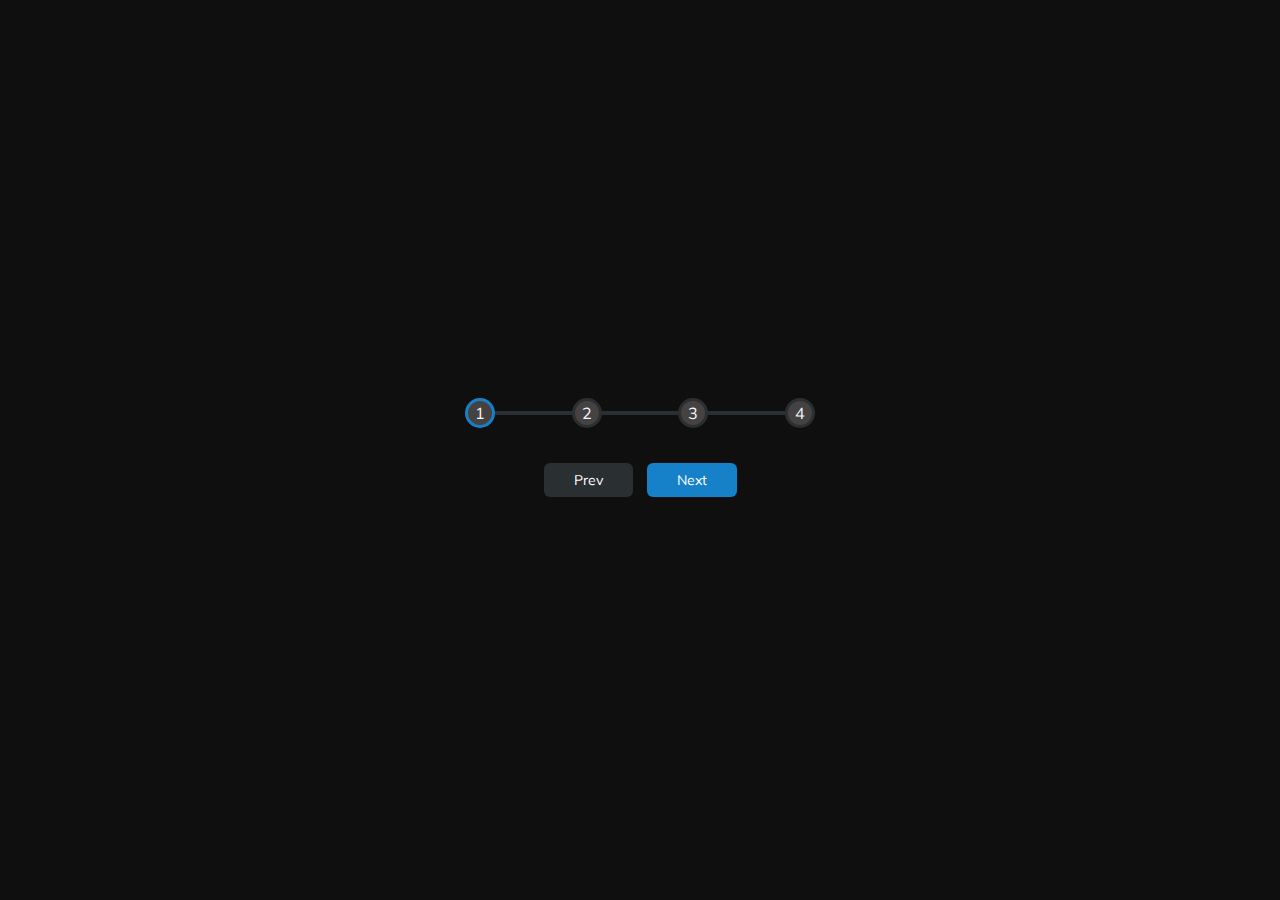
<file: 201020211_Progress2/index.html>
<!DOCTYPE html>
<html lang="en">
<head>
    <meta charset="UTF-8">
    <meta http-equiv="X-UA-Compatible" content="IE=edge">
    <meta name="viewport" content="width=device-width, initial-scale=1.0">
    <title>Document</title>
    <link href="style.css" rel="stylesheet">
</head>
<body>
    <div class="container">
    <div class="progress-container">
        <div class="progress" id="progress"></div>
        <div class="circle active">1</div>
        <div class="circle">2</div>
        <div class="circle">3</div>
        <div class="circle">4</div>
    </div>

    <button class="btn" id="prev" disabled>Prev</button>
    <button class="btn" id="next" enabled>Next</button>
</div>
<script src="script.js"></script>
</body>
</html>
</file>
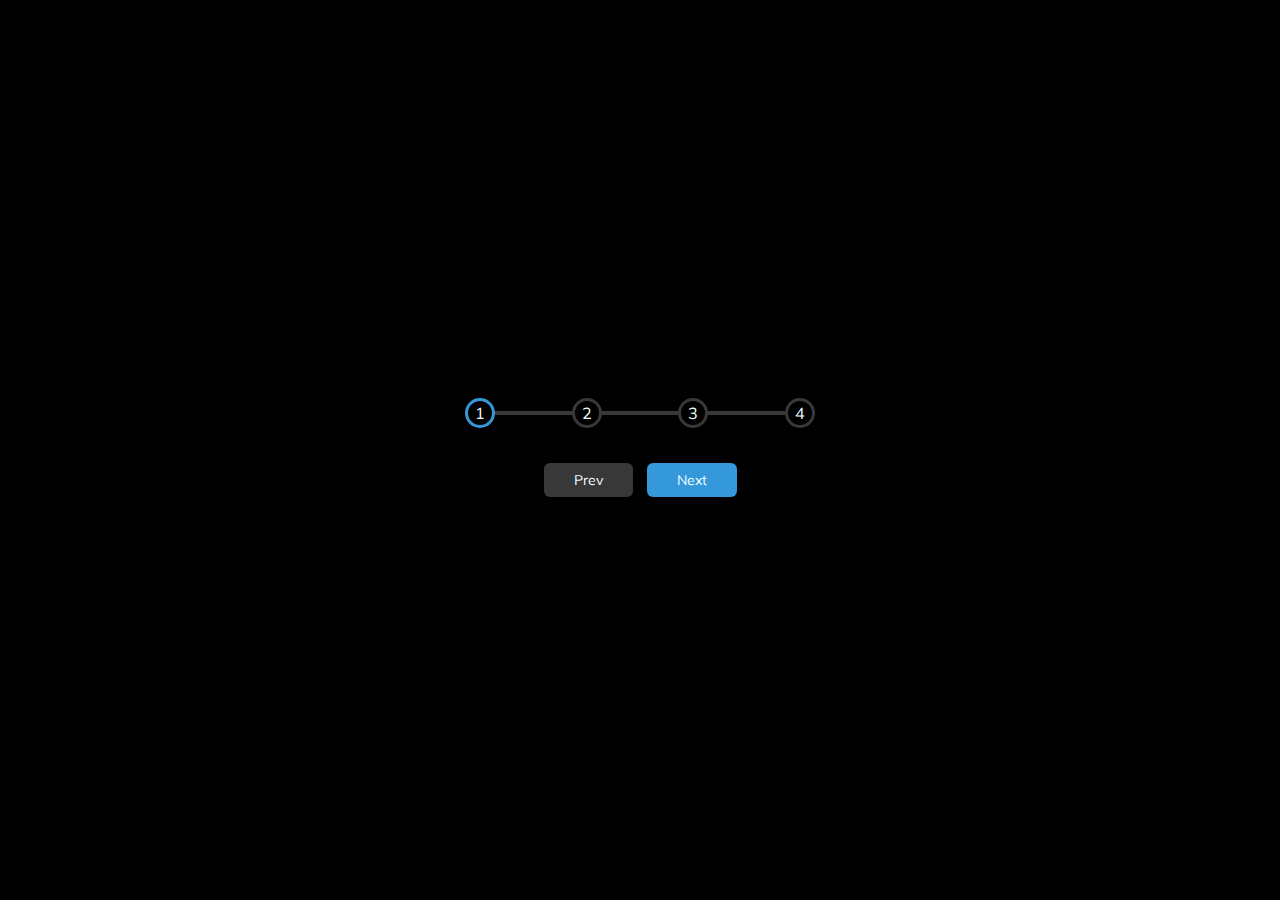
<file: 20102022_Progress/index.html>
<!DOCTYPE html>
<html lang="en">
<head>
    <meta charset="UTF-8">
    <meta http-equiv="X-UA-Compatible" content="IE=edge">
    <meta name="viewport" content="width=device-width, initial-scale=1.0">
    <link rel="stylesheet" href="style.css">
   
</head>
<body>
    <div class="container">
        <div class="progress-container">
            <div class="progress" id="progress"></div>
            <div class="circle active" >1</div>
            <div class="circle">2</div>
            <div class="circle">3</div>
            <div class="circle">4</div>

        </div>
    
    <button class='btn' id="prev"disabled>Prev</button>
    <button class='btn' id="next"enabled>Next</button>
</div>
<script src="script.js"></script>
</body>
</html>
</file>
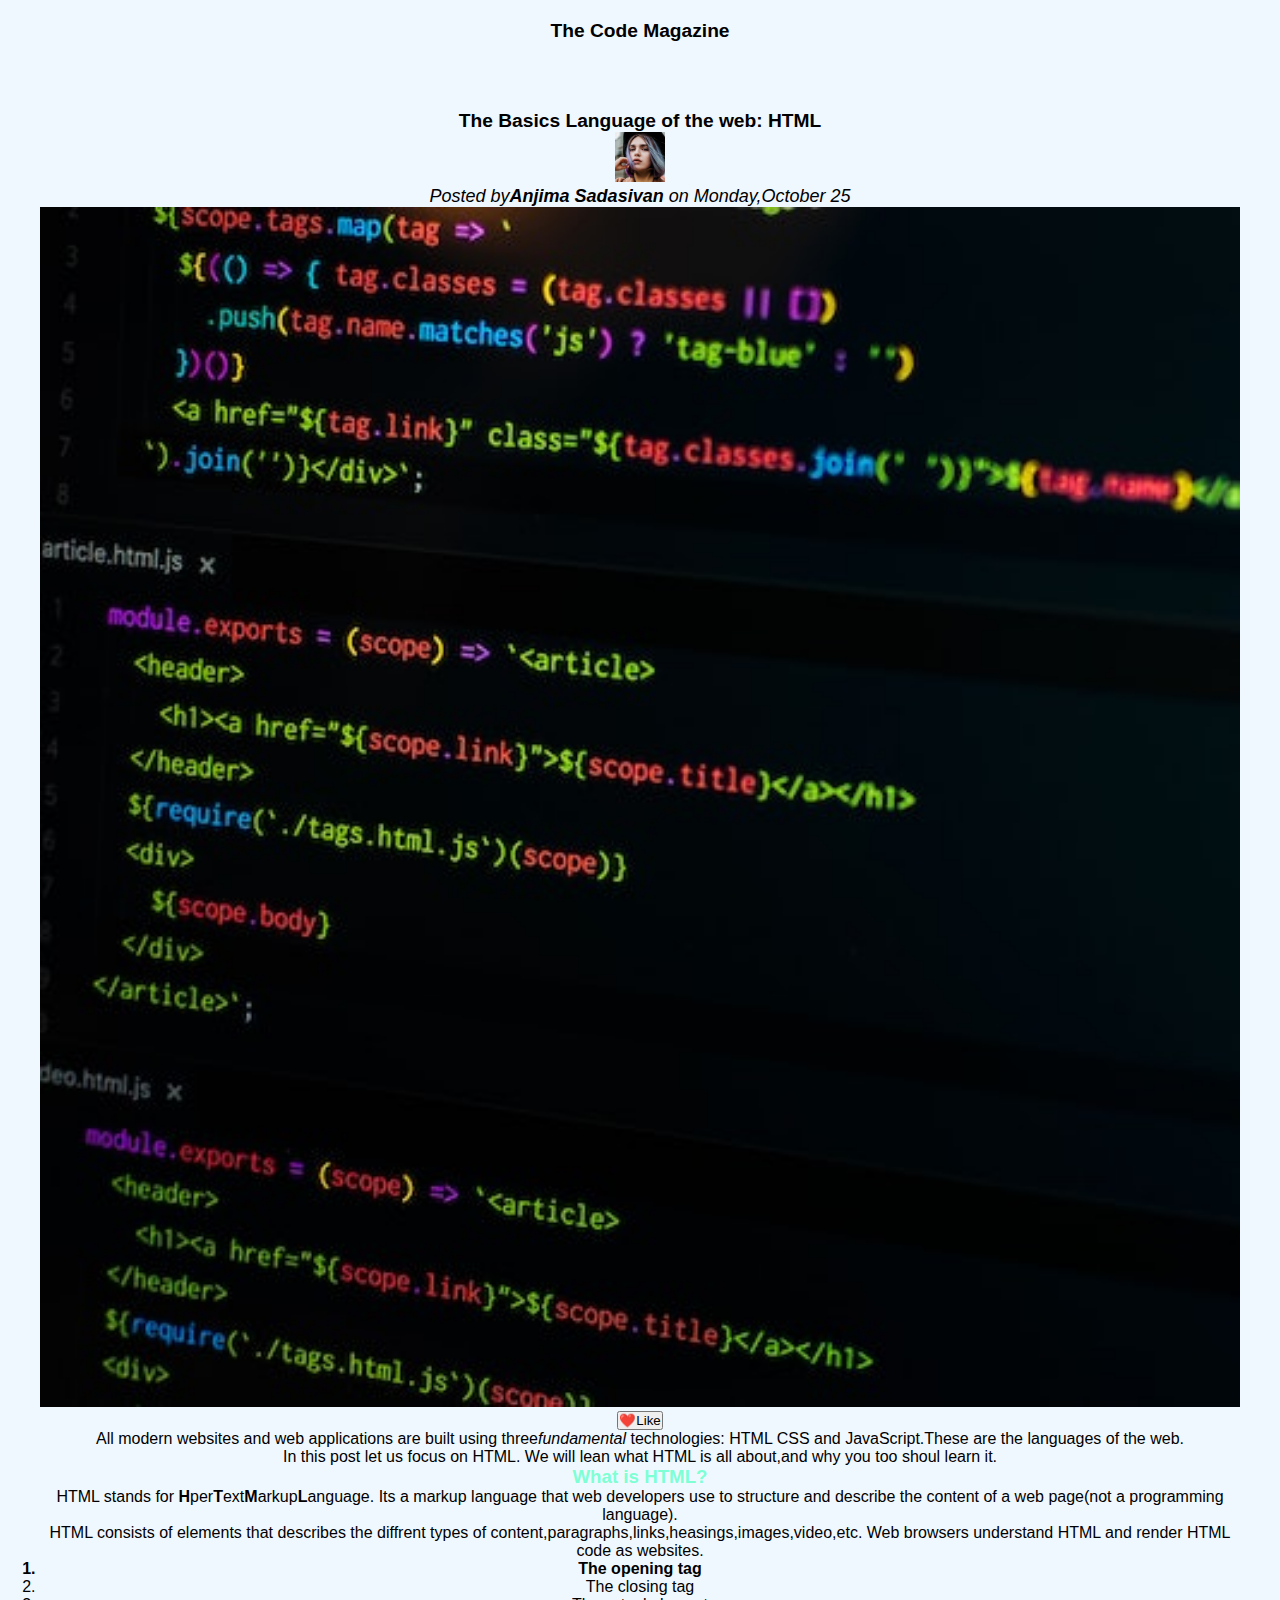
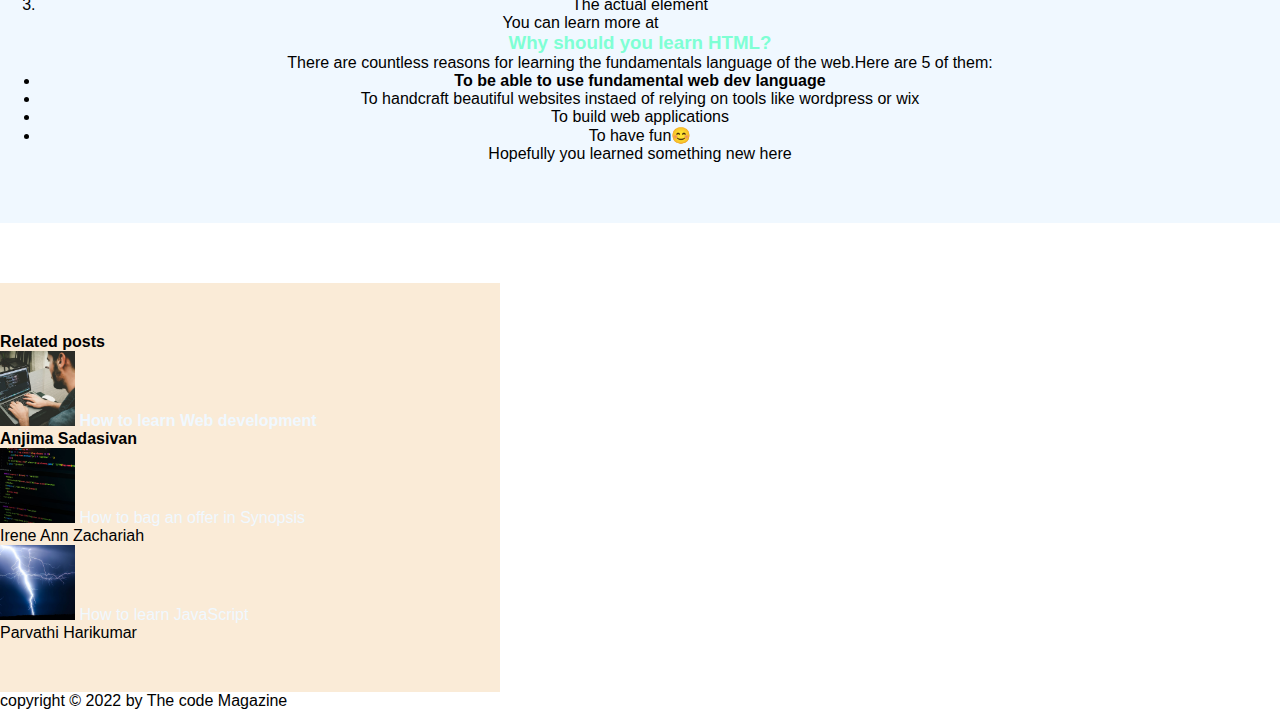
<file: 25102022_HTML_CSS_JS_BasicProgramming/25102022_HTML_BASICS/index.html>
<!DOCTYPE html>
<html lang="en">
<head>
    <meta charset="UTF-8">
    <meta http-equiv="X-UA-Compatible" content="IE=edge">
    <meta name="viewport" content="width=device-width, initial-scale=1.0">
    <link rel="stylesheet" type="text/css" href="index.css" />
    <title>HTML FUNDAMENTALS</title>
</head>
<body>
 <!-- <h1>Understanding basics of html </h1>  
  <h2>Understanding basics of html</h2>  
  <h3>Understanding basics of html</h3>  
  <h4>Understanding basics of html</h4>  
  <h5>Understanding basics of html</h5>  
  <h6>Understanding basics of html</h6>  -->

  <div calss ="conatiner">
    <article>
        <header class="main-header">
            <h1>The Code Magazine</h1>
            <nav>
                <a href = "blog.html">Blog</a>
                <a href = "#">Challenges</a>
                <a href = "#">FlexBox</a>
                <a href = "#">CSS Grid</a>
                <!--<a href = "https://anjimasadasivan.github.io/">My Blog</a><br>
                <a href = "img/challenges.jpg">Shoes</a><br>-->
            </nav>
        <header class ="post-header">
          <h1>The Basics Language of the web: HTML</h1>
          <img 
            src = "img/laura-jones.jpg"
            alt="Headshot of Laura Jones"
            height="50"
            width="50"
            />
            <p id="author">
                Posted by<strong>Anjima Sadasivan</strong> on Monday,October 25
            </p>
            <img
            src = "img/related-3.jpg"
            alt="Nice shoes"
            
            height="500"
            width="200"
            class="post-img"
            />

            <button>❤️Like</button>
        

        <p>
          All modern websites and web applications are built using three<em>fundamental</em>
          technologies: HTML CSS and JavaScript.These are the languages of the web.
        </p>
        <p>
          In this post let us focus on HTML. We will lean what HTML is all about,and why you too shoul learn it.
        </p>
        <h3>
          What is HTML?
        </h3>

        <p>
          HTML stands for <strong>H</strong>per<strong>T</strong>ext<strong>M</strong>arkup<strong>L</strong>anguage.
          Its a markup language that web developers use to structure and describe the content of a web page(not a programming language).
        </p>
        <p>
          HTML consists of elements that describes the diffrent types of content,paragraphs,links,heasings,images,video,etc.
          Web browsers understand HTML and render HTML code as websites.
        </p>

        <ol>
          <li class="first-li">The opening tag</li>
          <li>The closing tag</li>
          <li>The actual element</li>
        </ol>

        <p>
          You can learn more at
          <a
          href="https://developer.mozilla.org/en-US/"
          target="_blank"
          >MDN Web Docs</a>
        </p>

        <h3>
          Why should you learn HTML?
        </h3>
        <p>
          There are countless reasons for learning the fundamentals language of the web.Here are 5 of them:
        </p>
        <ul>
          <li class="first-li">To be able to use fundamental web dev language</li>
          <li>To handcraft beautiful websites instaed of relying on tools like wordpress or wix</li>
          <li>To build web applications</li>
          <li>To have fun😊</li>


          <p>Hopefully you learned something new here</p>
          
        </ul>

      </div>
    </article>
  </header>

        </header>
            
    <aside>
      <h4>Related posts</h4>
      <ul class="related">
        <li>
          <img src="img/related-1.jpg"
          alt="Person Programming"
          width="75"
          height="75">
          <a
          href="https://www.codingninjas.com/courses/full-stack-web-dev-node-js?utm_source=google&utm_medium=%5Bsearch%5D&utm_campaign=17409968580_141230825190_e_web%20development%20courses__602720524954_c&gclid=EAIaIQobChMImb-x6oH9-gIVBH8rCh1ERAUsEAAYAiAAEgI2mPD_BwE">How to learn Web development</a>
          <p
            class="related author">Anjima Sadasivan
          </p>
        </li>
        <li>
          <img src="img/related-3.jpg"
          alt="JavaScript fundamentals"
          width="75"
          height="75">
          <a
          href="https://www.codingninjas.com/courses/full-stack-web-dev-node-js?utm_source=google&utm_medium=%5Bsearch%5D&utm_campaign=17409968580_141230825190_e_web%20development%20courses__602720524954_c&gclid=EAIaIQobChMImb-x6oH9-gIVBH8rCh1ERAUsEAAYAiAAEgI2mPD_BwE">How to bag an offer in Synopsis</a>
          <p
            class="related author">Irene Ann Zachariah
          </p>
        </li>
        <li>
          <img src="img/related-2.jpg"
          alt="Power of CSS"
          width="75"
          height="75">
          <a
          href="https://www.codingninjas.com/courses/full-stack-web-dev-node-js?utm_source=google&utm_medium=%5Bsearch%5D&utm_campaign=17409968580_141230825190_e_web%20development%20courses__602720524954_c&gclid=EAIaIQobChMImb-x6oH9-gIVBH8rCh1ERAUsEAAYAiAAEgI2mPD_BwE">How to learn JavaScript</a>
          <p
            class="related author">Parvathi Harikumar
          </p>
        </li>
      </ul>
    </aside>

    <footer>
      <p id="copyright" class="copyright text">copyright &copy; 2022 by The code Magazine</p>
    </footer>
    
 
</body>
</html>
</file>
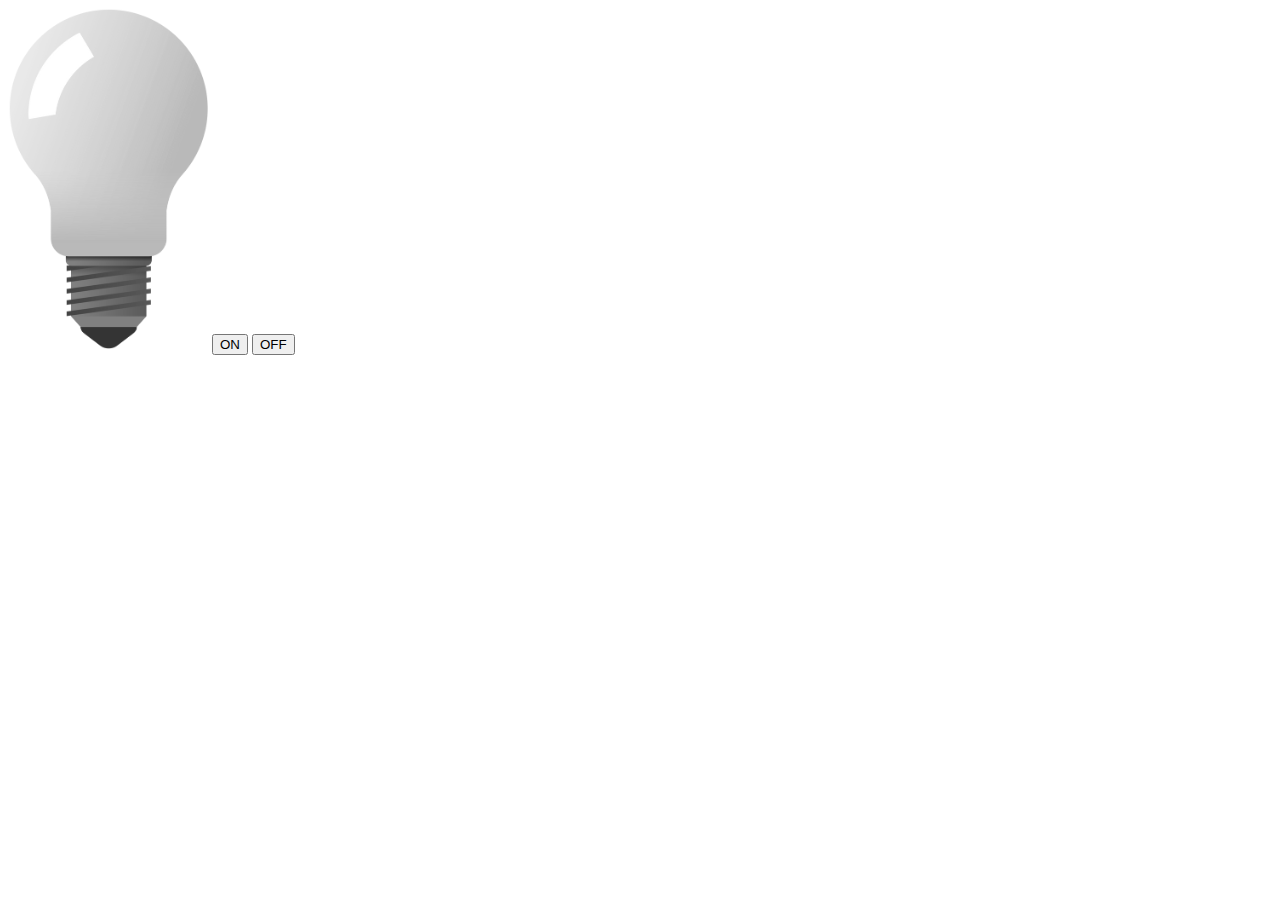
<file: 25102022_HTML_CSS_JS_BasicProgramming/25102022_JS_Assignment1/index.html>
<!DOCTYPE html>
<html lang="en">
<head>
    <meta charset="UTF-8">
    <meta http-equiv="X-UA-Compatible" content="IE=edge">
    <meta name="viewport" content="width=device-width, initial-scale=1.0">
  
   
</head>

<body>
    <header>
    </header>
    <section>
        <img src="img/bulb-off.png"id='bulb' width="200">
       <button id="off" class="bulb_btn" onclick="bulb_on()">ON</button>
        <button id="on" class="bulb_btn" onclick="bulb_off()">OFF</button>
       
        
        
       
    </section>
    <script src="script.js"></script>
  </body>
</html>
</file>
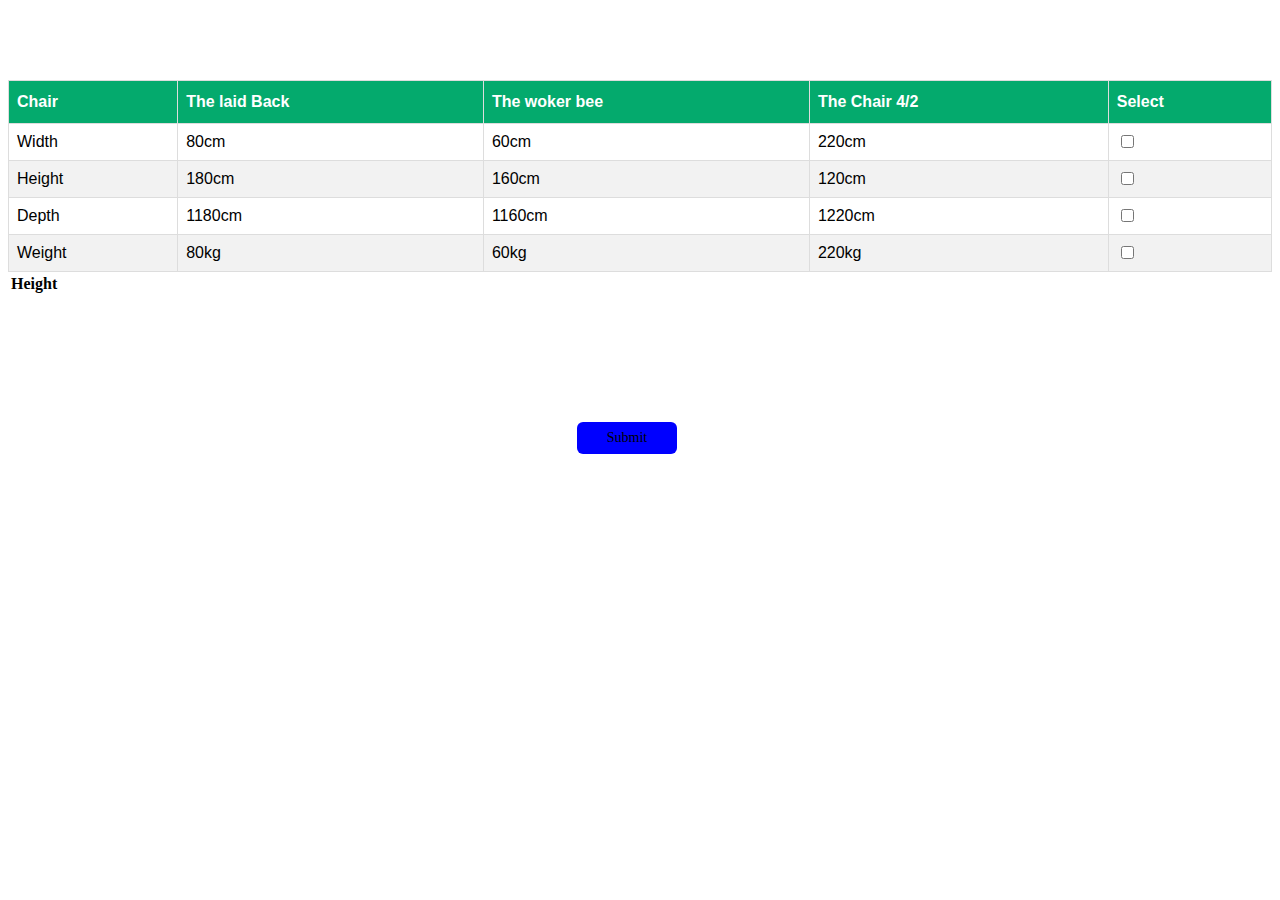
<file: 27102022_Table/table.html>
<!DOCTYPE html>
<html lang="en">
<head>
    <meta charset="UTF-8">
    <meta http-equiv="X-UA-Compatible" content="IE=edge">
    <meta name="viewport" content="width=device-width, initial-scale=1.0">
    <link href="table.css" rel="stylesheet">
    <title>Table Demonstration</title>
    <div>
        <table id="Chair"> 
            <thead>
            <tr>
                <th>Chair </th>
                <th>The laid Back </th>
                <th>The woker bee </th>
                <th>The Chair 4/2 </th>
                <th>Select </th>
            </tr>
        </thead>
       
    </head>
    <body>
        <tr>
            <td>Width </td>
            <td>80cm </td>
            <td>60cm </td>
            <td>220cm </td>
            <td><input type="checkbox"  id="widthCheck" onclick="mywidthFunction()"></td> 
            <!-- <p id="widthtext" style="display:none">Width is Selected!</p> -->
               
              
            <br>
        </tr>
    
        <tr>
            <td>Height </td>
            <td>180cm </td>
            <td>160cm </td>
            <td>120cm </td>
            <td><input type="checkbox"  id="heightCheck" onclick="myheightFunction()"></td> 
            <!-- <p id="heighttext" style="display:none">Height is Selected!!</p> -->
            <br>
        </tr>
    
        <tr>
            <td>Depth </td>
            <td>1180cm </td>
            <td>1160cm </td>
            <td>1220cm </td>
            <td><input type="checkbox"  id="depthCheck" onclick="mydepthFunction()"></td> 
            <p id="depthtext" style="display:none">Depth is Selected!!</p>
            <br>
        </tr>
    
        <tr>
            <td>Weight </td>
            <td>80kg </td>
            <td>60kg </td>
            <td>220kg </td>
            <td><input type="checkbox"  id="weightCheck" onclick="myweightFunction()"></td> 
            <!-- <p id="weighttext" style="display:none">Weight is Selected!</p> -->
            <br>
        </tr>
    
        
    </table>

    <table id="text_width">
        <th>Width</th>
    </table>

    <table id="text_height">
        <th>Height</th>
    </table>

    <table id="text_depth">
        <th>Depth</th>
    </table>

    <table id="text_weight">
        <th>Weight</th>
    </table>


    </div>
    <div>
        <button class="btn" id="submit" >Submit</button>
    </div>


    

<script src="table.js"></script>
    
</body>
</html>
</file>
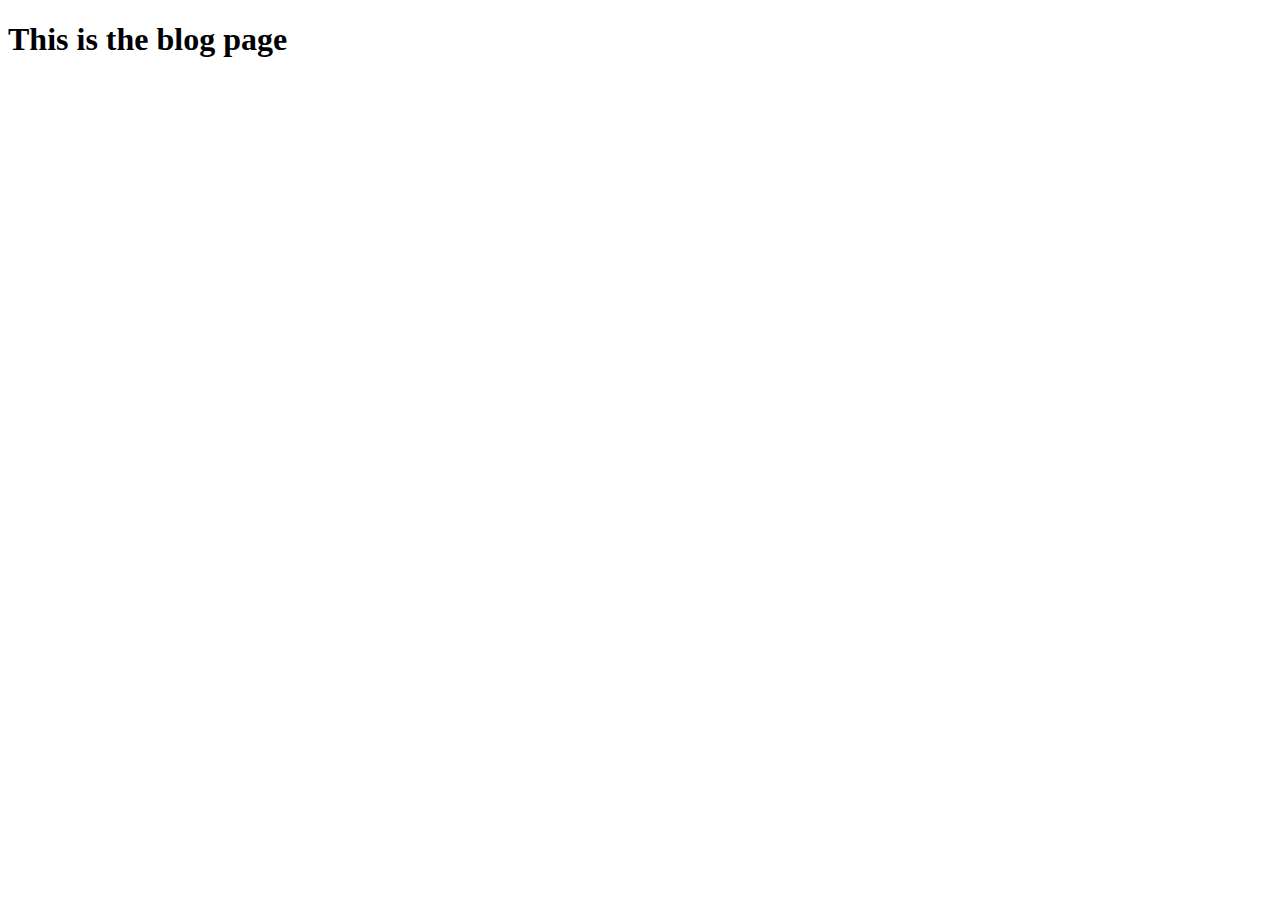
<file: 25102022_HTML_CSS_JS_BasicProgramming/25102022_HTML_BASICS/blog.html>
<!DOCTYPE html>
<html lang="en">
<head>
    <meta charset="UTF-8">
    <meta http-equiv="X-UA-Compatible" content="IE=edge">
    <meta name="viewport" content="width=device-width, initial-scale=1.0">
    <title>Document</title>
</head>
<body>
    <h1>This is the blog page</h1>
</body>
</html>
</file>
<file: 201020211_Progress2/style.css>
@import url('http://fonts.googleapis.com/css?family=Muli&display=swap');
:root
{
    --line-border-empty:#2a2f32;
    --line-border-fill:#1681c9;
}
*
{
    box-sizing: border-box;
}
body{
    background-color: rgb(15, 15, 15);
    color: aliceblue;
    font-family: 'muli',sans-serif;
    display: flex;
    align-items: center;
    justify-content: center;
    height: 100vh;
    overflow: hidden;
    margin: 0;
}
.progress-container
{
display:flex;
justify-content: space-between;
position: relative;
margin-bottom: 30px;
max-width: 100%;
width: 350px;
}
.circle
{
    background-color:rgb(70, 66, 66);
    color: aliceblue;
    border-radius: 50%;
    height: 30px;
    width: 30px;
    display: flex;
    align-items: center;
    justify-content: center;
    border: 3px solid var(--line-border-empty);
    transition: 0.4s ease;

}
.circle.active
{
    border-color: var(--line-border-fill);

    
}
.container{
text-align: center;
}
.progress-container::before{
    content: '';
    background-color: var(--line-border-empty);
    position:absolute;
    top: 50%;
    left: 0;
    height: 4px;
    width: 100%;
    transform: translateY(-50%);
    transition: 0.4s ease;
    z-index: -1;
}
.progress{
    background-color: var(--line-border-fill);
    position:absolute;
    top: 50%;
    left: 0;
    transform: translateY(-50%);
    height: 4px;
    width: 0%;
    z-index: -1;
    transition: 0.4s ease;
}
.btn{
background-color: var(--line-border-fill);
color: #fff;
border: 0;
border-radius: 6px;
cursor: pointer;
font-family: inherit;
padding: 8px 30px;
margin: 5px;
font-size: 14px;
}
.btn:active{
    transform: scale(0.98);
}
.btn:focus
{
    outline: 0;
}
.btn:disabled
{
    background-color: var(--line-border-empty);
    cursor: not-allowed;
}
</file>
<file: 20102022_Progress/style.css>
@import url('http://fonts.googleapis.com/css?family=Muli&display=swap');
*{
    box-sizing: border-box;

}
:root{
    --line-border-fill:#3498db;
    --line-border-empty: #383838;
}
.container{
    text-align: center;
}
.progress-container{
    display: flex;
    justify-content: space-between;
   position: relative;
    margin-bottom: 30px;
    max-width: 100%;
    width: 350px;
}
body{
    background-color: black;
    font-family: 'Muli', sans-serif;
    display: flex;
    align-items: center;
    justify-content: center;
    height: 100vh;
    overflow: hidden;
    margin: 0;
}
.circle{
    background-color: black;
    color: azure;
    height: 30px;
    width: 30px;
    display: flex;
    align-items: center;
    justify-content: center;
    border: 3px solid var(--line-border-empty);
    transition: 0.4s ease;
    border-radius: 50%;

}
.circle.active{
    border-color: var(--line-border-fill);
}
.progress-container::before{
    content: '';
    background-color: var(--line-border-empty);
    position: absolute;
    top: 50%;
    left: 0;
    transform: translateY(-50%);
    height: 4px;
    width: 100%;
    z-index: -1;
    transition: 00.4s ease;

}
.progress{
    background-color: var(--line-border-fill);
    position: absolute;
    top: 50%;
    left: 0;
    transform: translateY(-50%);
    height: 4px;
    width: 0%;
    z-index: -1;
    transition: 00.4s ease;
}
.btn{
    background-color: var(--line-border-fill);
    color: azure;
    border: 0;
    border-radius: 6px;
    cursor: pointer;
    font-family: inherit;
    padding: 8px 30px;
    margin: 5px;
    font-size: 14px;
}
.btn:active{
    transform: scale(0.98);
}
.btn:focus{
    outline: 0;
}
.btn:disabled{
    background-color: var(--line-border-empty);
    cursor: not-allowed;
}
</file>
<file: 25102022_HTML_CSS_JS_BasicProgramming/25102022_HTML_BASICS/index.css>
*{
    margin: 0;
    padding: 0;
}

.container{
    width: 800px;
    margin: 0 auto;
}
.main-header{
    text-align: center;
    background-color: aliceblue; 
    padding: 20px 40px;
    margin-bottom: 60px;
   
}
.post-header{
    margin-bottom: 40px;
    margin-top: 40px;

}
nav a:link{
    margin-right: 30px;
    margin-top: 10px;
    display: inline-block;
}
body{
    color:black ;
    font-family: Verdana, Geneva, Tahoma, sans-serif;
    border-top: 10x saddlebrown;
}
.nav{
    font-size: 18px;
    /*text-align: left;*/
  
}
li:first-child{
    font-weight: bold;
}
.post-img
{
    viewport-fit: cover ;
    width: 100%;
    height: auto;
}
a:link{
    color: aliceblue;
    text-decoration: none;
}
h2,
h3{
    color: aquamarine;
}
h1{
    color: black;
    font-weight: bold;
    font-size: larger;
}
aside{
    background-color: antiquewhite;
    border-top: 5px saddlebrown;
    border-bottom: 5px saddlebrown;
    padding: 50px 0;
    width: 500px;
}
a:hover{
    font-weight: 100;
    color: crimson;
    text-decoration: underline;
}
#author{
    font-style: italic;
    font-size: 18px;
}
</file>
<file: 27102022_Table/table.css>
#Chair{
    font-family: Arial, Helvetica, sans-serif;
  border-collapse: collapse;
  width: 100%
}
#Chair td, #Chair th {
    border: 1px solid #ddd;
    padding: 8px;
  }

  #Chair tr:nth-child(even){background-color: #f2f2f2;}

#Chair tr:hover {background-color: #ddd;}
#Chair th {
    padding-top: 12px;
    padding-bottom: 12px;
    text-align: left;
    background-color: #04AA6D;
    color: white;
  }
  .btn{
    cursor: pointer;
    background-color: blue;
    color: black;
    border: 0;
    border-radius: 6px;
    font-family: inherit;
    padding: 8px 30px;
    margin: 5px;
    font-size: 14px;
    margin-left: 45%;
    margin-top: 10%;

    }
</file>
